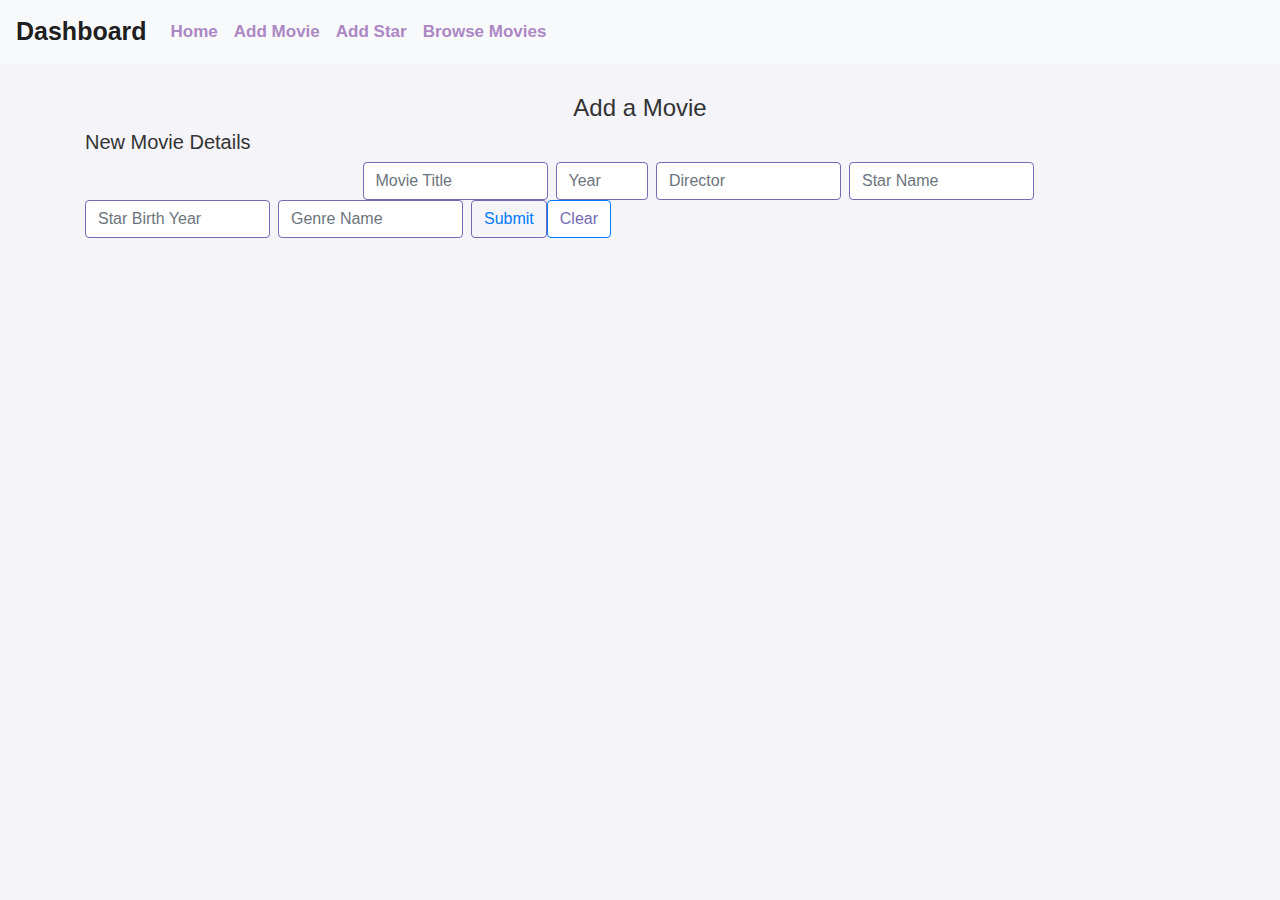
<file: WebContent/add-movie.html>
<!DOCTYPE html>
<html lang="en">
<head>
    <!-- Required meta tags -->
    <meta charset="utf-8" />
    <meta
            name="viewport"
            content="width=device-width, initial-scale=1, shrink-to-fit=no"
    />

    <!-- Bootstrap CSS -->
    <link
            rel="stylesheet"
            href="https://maxcdn.bootstrapcdn.com/bootstrap/4.0.0/css/bootstrap.min.css"
            integrity="sha384-Gn5384xqQ1aoWXA+058RXPxPg6fy4IWvTNh0E263XmFcJlSAwiGgFAW/dAiS6JXm"
            crossorigin="anonymous"
    />
    <link rel="stylesheet" type="text/css" href="style.css">

    <title>Add Movie</title>
</head>
<body>

<div id="employee-navbar-placeholder"></div>

<div class="container">
    <h2>Add a Movie</h2>
    <h5>New Movie Details</h5>
    <div class="add_container">
        <form id="add_form" method="POST" class="form-inline my-2 my-lg-0 ml-auto">
            <input type="hidden" name="actionType" value="addMovie">
            <input type="text" name="title" placeholder="Movie Title" class="form-control mr-sm-2 col-sm-2 offset-sm-3" style="border-color: #756AB6;">
            <input type="number" name="year" placeholder="Year" class="form-control mr-sm-2 col-sm-1" style="border-color: #756AB6;">
            <input type="text" name="director" placeholder="Director" class="form-control mr-sm-2 col-sm-2" style="border-color: #756AB6;">
            <input type="text" name="star" placeholder="Star Name" class="form-control mr-sm-2 col-sm-2" style="border-color: #756AB6;">
            <input type="number" name="starBirthYear" placeholder="Star Birth Year" class="form-control mr-sm-2 col-sm-2" style="border-color: #756AB6;">
            <input type="text" name="genre" placeholder="Genre Name" class="form-control mr-sm-2 col-sm-2" style="border-color: #756AB6;">
            <button type="submit" id="submit-btn" class="btn btn-outline-primary my-2 my-sm-0" style="border-color: #756AB6">Submit</button>
            <button type="reset" id="clear-btn" class="btn btn-outline-primary my-2 my-sm-0" style="background-color: #FFFFFF; color:#756AB6" >Clear</button>
        </form>
    </div>
</div>

<!-- Load jQuery and Bootstrap JS -->
<script src="https://ajax.googleapis.com/ajax/libs/jquery/3.2.1/jquery.min.js"></script>
<script src="https://cdnjs.cloudflare.com/ajax/libs/popper.js/1.12.9/umd/popper.min.js"></script>
<script src="https://maxcdn.bootstrapcdn.com/bootstrap/4.0.0/js/bootstrap.min.js"></script>

<!-- Load our own JS file -->
<!-- The path is relative to single-star.html, since these two files are in the same directory -->
<!-- Note the url does not contain a "/" in the beginning, which means the url is relative to current path
 otherwise the url is relative to the root path-->

<script src="add-movie.js"></script>
<script src="employee-nav.js"></script>
</body>
</html>
</file>
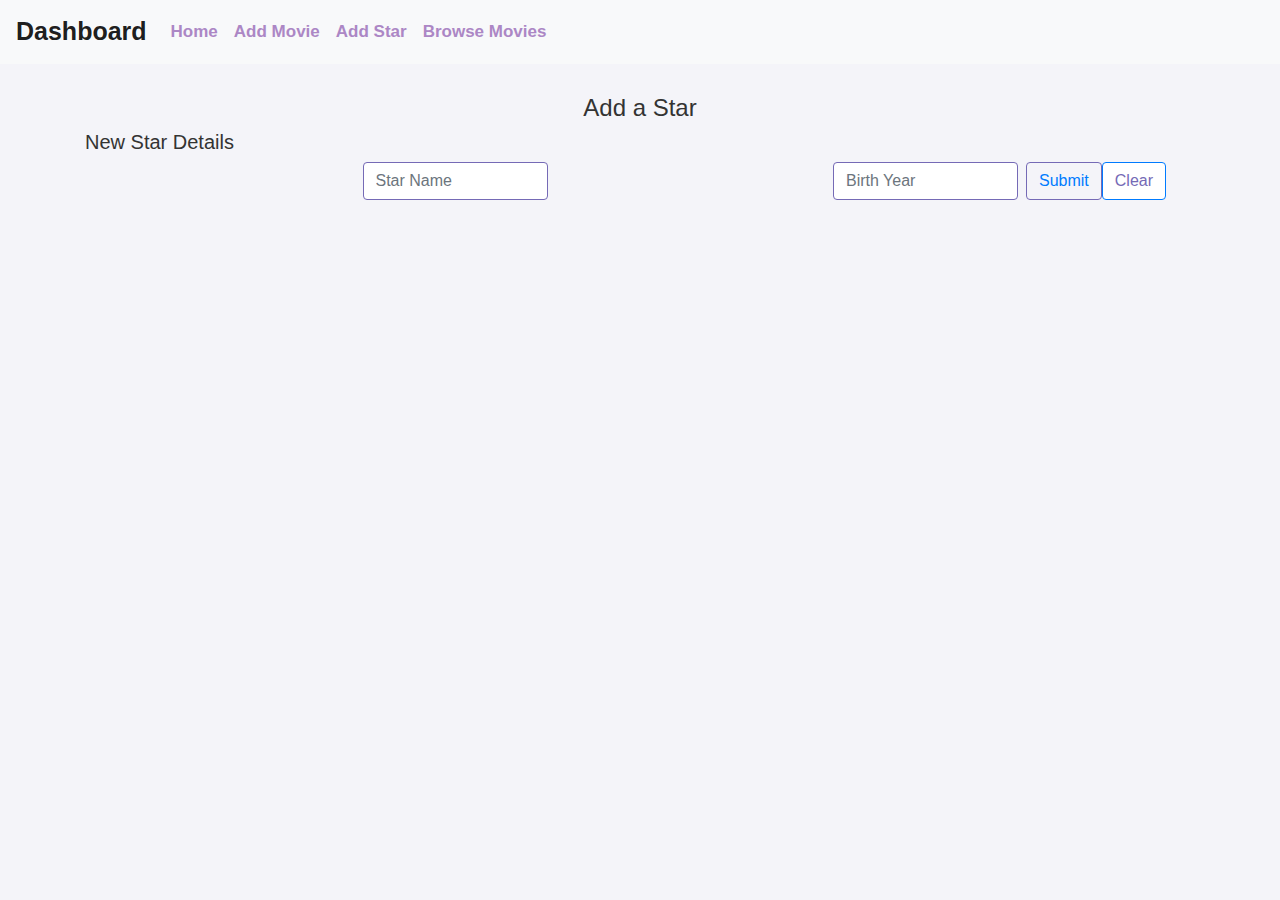
<file: WebContent/add-star.html>
<!DOCTYPE html>
<html lang="en">
<head>
    <!-- Required meta tags -->
    <meta charset="utf-8" />
    <meta
            name="viewport"
            content="width=device-width, initial-scale=1, shrink-to-fit=no"
    />

    <!-- Bootstrap CSS -->
    <link
            rel="stylesheet"
            href="https://maxcdn.bootstrapcdn.com/bootstrap/4.0.0/css/bootstrap.min.css"
            integrity="sha384-Gn5384xqQ1aoWXA+058RXPxPg6fy4IWvTNh0E263XmFcJlSAwiGgFAW/dAiS6JXm"
            crossorigin="anonymous"
    />
    <link rel="stylesheet" type="text/css" href="style.css">

    <title>Add Star</title>
</head>
<body>

<div id="employee-navbar-placeholder"></div>

<div class="container">
    <h2>Add a Star</h2>
    <h5>New Star Details</h5>
    <div class="add_container">
        <form id="add_form" method="POST" class="form-inline my-2 my-lg-0 ml-auto">
            <input type="hidden" name="actionType" value="addStar">
            <input type="text" name="name" placeholder="Star Name" class="form-control mr-sm-2 col-sm-2 offset-sm-3" style="border-color: #756AB6;">
            <input type="number" name="year" placeholder="Birth Year" class="form-control mr-sm-2 col-sm-2 offset-sm-3" style="border-color: #756AB6;">
            <button type="submit" id="submit-btn" class="btn btn-outline-primary my-2 my-sm-0" style="border-color: #756AB6">Submit</button>
            <button type="reset" id="clear-btn" class="btn btn-outline-primary my-2 my-sm-0" style="background-color: #FFFFFF; color:#756AB6" >Clear</button>
        </form>
    </div>
</div>

<!-- Load jQuery and Bootstrap JS -->
<script src="https://ajax.googleapis.com/ajax/libs/jquery/3.2.1/jquery.min.js"></script>
<script src="https://cdnjs.cloudflare.com/ajax/libs/popper.js/1.12.9/umd/popper.min.js"></script>
<script src="https://maxcdn.bootstrapcdn.com/bootstrap/4.0.0/js/bootstrap.min.js"></script>

<!-- Load our own JS file -->
<!-- The path is relative to single-star.html, since these two files are in the same directory -->
<!-- Note the url does not contain a "/" in the beginning, which means the url is relative to current path
 otherwise the url is relative to the root path-->

<script src="add-star.js"></script>
<script src="employee-nav.js"></script>
</body>
</html>
</file>
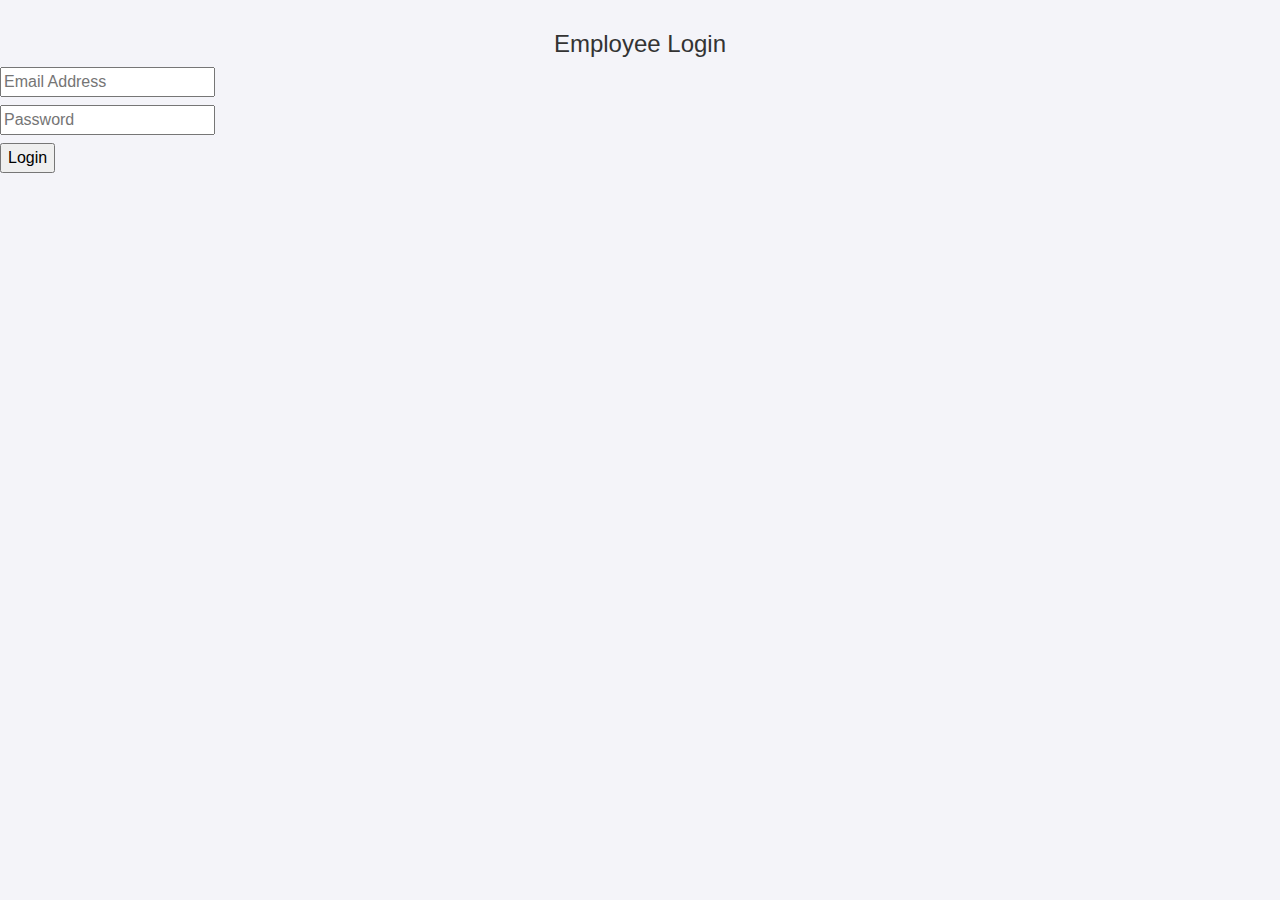
<file: WebContent/employee-login.html>
<!doctype html>
<html lang="en">
<head>
    <!-- Required meta tags -->
    <meta charset="utf-8">
    <meta name="viewport"
          content="width=device-width, initial-scale=1, shrink-to-fit=no">

    <!-- Bootstrap CSS -->
    <link rel="stylesheet" href="https://maxcdn.bootstrapcdn.com/bootstrap/4.0.0/css/bootstrap.min.css"
          integrity="sha384-Gn5384xqQ1aoWXA+058RXPxPg6fy4IWvTNh0E263XmFcJlSAwiGgFAW/dAiS6JXm" crossorigin="anonymous">
    <link rel="stylesheet" type="text/css" href="style.css">
    <title>Employee Login</title>
    <script src='https://www.google.com/recaptcha/api.js' type="text/javascript"></script>
</head>

<body>
<div class="form-container">
    <form id="employee_login" method="post" action="form-recaptcha">
        <h2>Employee Login</h2>
        <label>
            <input name="email" type="text" placeholder="Email Address" required>
        </label>
        <br>
        <label>
            <input name="password" type="password" placeholder="Password" required>
        </label>
        <br>
        <div id="employee_login_error"></div>
        <input type="submit" value="Login">
        <div class="g-recaptcha" data-sitekey="6LeTptgqAAAAAJbavL3WLwDYNr9aIb6d5S-B9mHF"></div>
    </form>
</div>


<!-- Load jQuery and Bootstrap JS -->
<script src="https://ajax.googleapis.com/ajax/libs/jquery/3.2.1/jquery.min.js"></script>
<script src="https://cdnjs.cloudflare.com/ajax/libs/popper.js/1.12.9/umd/popper.min.js"></script>
<script src="https://maxcdn.bootstrapcdn.com/bootstrap/4.0.0/js/bootstrap.min.js"></script>

<!-- Load our own JS file -->
<script src="employee-login.js"></script>

</body>
</html>
</file>
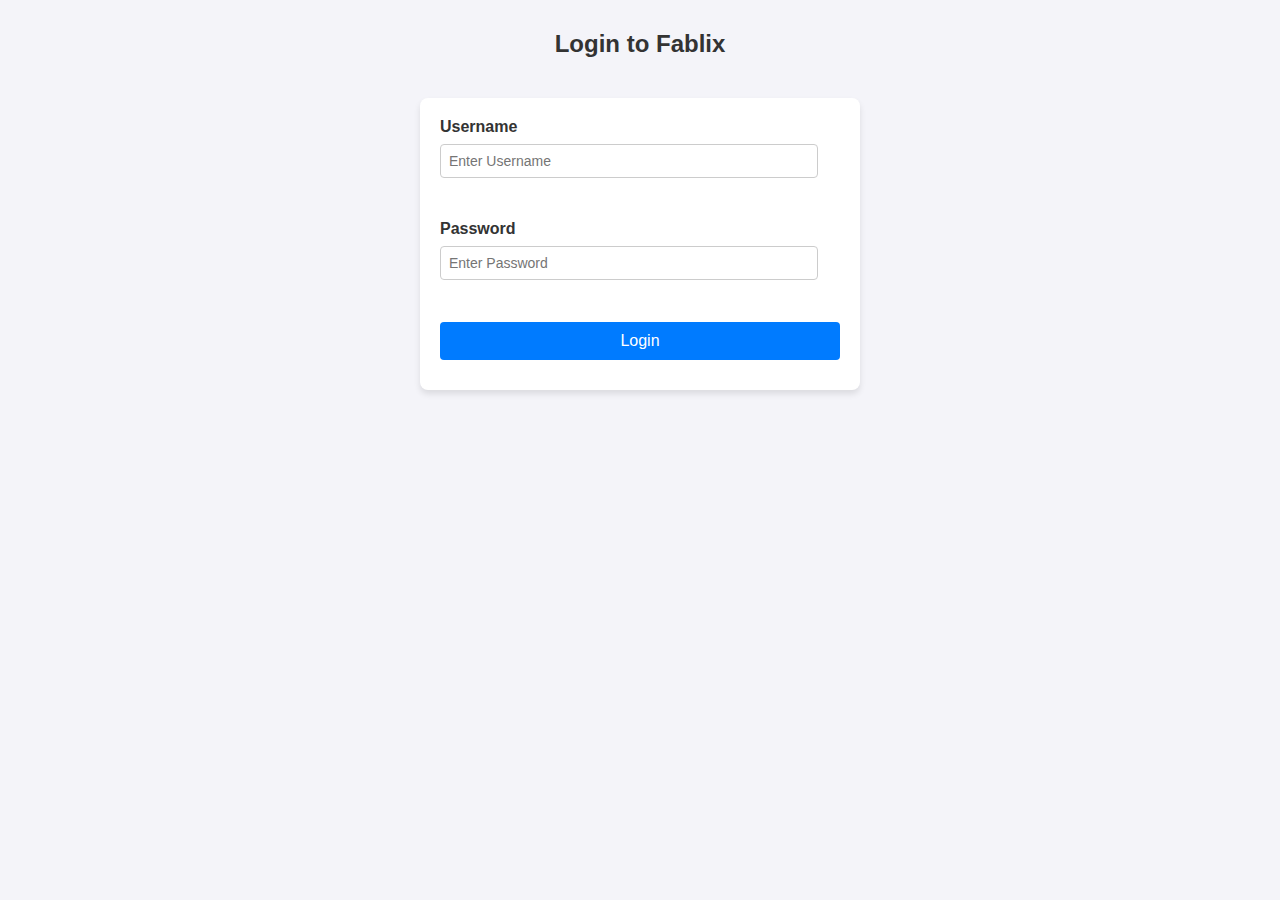
<file: WebContent/login.html>
<!-- This page will be redirected from any url if you are not logged in -->
<!DOCTYPE html>
<html lang="en">
<head>
    <meta charset="UTF-8">
    <title>Login to Fablix</title>
    <link rel="stylesheet" type="text/css" href="style.css">
</head>
<body>
<h2>Login to Fablix</h2>
<!-- Set the method to POST to avoid showing the username/password in the URL
     The default action is disabled to allow your own implementation. -->
<div class="login-container">
    <form id="login_form" method="post" action="#">
        <label><b>Username</b></label>
        <label>
            <input name="username" placeholder="Enter Username" type="text">
        </label>
        <br>
        <label><b>Password</b></label>
        <label>
            <input name="password" placeholder="Enter Password" type="password">
        </label>
        <br>
        <input type="submit" value="Login" class="login-button">
    </form>

    <div id="login_error_message"></div>
</div>
<!-- include jQuery-->
<script src="https://ajax.googleapis.com/ajax/libs/jquery/3.2.1/jquery.min.js"></script>
<!-- include our own JS file -->
<script src="login.js"></script>

</body>
</html>
</file>
<file: WebContent/style.css>
/* Global Styles */
body {
    font-family: Arial, sans-serif;
    margin: 0;
    padding: 0;
    background-color: #f4f4f9;
    color: #333;
}

/* Header Styling */
h1 {
    background-color: #333;
    color: #fff;
    text-align: center;
    padding: 15px 0;
    margin: 0;
    font-size: 24px;
    box-shadow: 0px 4px 6px rgba(0, 0, 0, 0.1);
}
.control-panel {
    width: 90%;
    margin: 20px auto;
    display: flex;
    flex-direction: column;
    gap: 20px;
}


.results-sort {
    display: flex;
    align-items: center;
    gap: 15px;
}

#search_form_container {
    margin-bottom: 20px;
}

#browse_genre_container {
    margin: 30px 0;
}

.back-to-index-btn {
    position: fixed;
    top: 10px;
    left: 10px;
    background-color: #007bff;
    color: white;
    padding: 10px 15px;
    text-decoration: none;
    border-radius: 5px;
    font-size: 14px;
    font-weight: bold;
    box-shadow: 0px 2px 4px rgba(0, 0, 0, 0.2);
    transition: background-color 0.3s ease;
}

.cart-btn {
    position: fixed;
    top: 10px;
    right: 10px;
    background-color: #007bff;
    color: white;
    padding: 10px 15px;
    text-decoration: none;
    border-radius: 5px;
    font-size: 14px;
    font-weight: bold;
    box-shadow: 0px 2px 4px rgba(0, 0, 0, 0.2);
    transition: background-color 0.3s ease;
}

.back-to-index-btn:hover {
    background-color: #0056b3;
}

.cart-btn:hover {
    background-color: #007bff;
}



.table {
    width: 90%;
    margin: 20px auto;
    border-collapse: collapse;
    box-shadow: 0px 4px 6px rgba(0, 0, 0, 0.1);
}

.table th, .table td {
    border: 1px solid #ddd;
    padding: 10px;
    text-align: left;
}

.table th {
    background-color: #007bff;
    color: white;
    font-weight: bold;
}

.table tr:nth-child(even) {
    background-color: #f2f2f2;
}

.table tr:hover {
    background-color: #ddd;
}

/* Info Container Styling */
#movie_info, #star_info {
    width: 80%;
    margin: 20px auto;
    padding: 15px;
    background-color: #fff;
    border-radius: 8px;
    box-shadow: 0px 4px 6px rgba(0, 0, 0, 0.1);
    text-align: center;
}

#movie_info h3, #star_info h3 {
    margin: 10px 0;
    font-size: 18px;
}

.cart-summary, .payment-form {
    margin-bottom: 30px;
    border: 1px solid #ccc;
    padding: 15px;
    border-radius: 5px;
}
.cart-table {
    width: 100%;
    border-collapse: collapse;
    margin-bottom: 10px;
}
.cart-table th, .cart-table td {
    border: 1px solid #ddd;
    padding: 8px;
    text-align: center;
}
.cart-table th {
    background-color: #f2f2f2;
}
.payment-form label {
    display: block;
    margin-bottom: 10px;
}
.payment-form input {
    padding: 6px;
    width: 300px;
    margin-top: 4px;
}
.payment-form button {
    padding: 8px 16px;
    font-size: 16px;
}

h2 {
    margin-top: 30px;
    text-align: center;
    font-size: 24px;
    color: #333;
}

.login-container {
    max-width: 400px;
    margin: 40px auto;
    background-color: #ffffff;
    border-radius: 8px;
    box-shadow: 0 4px 6px rgba(0,0,0,0.1);
    padding: 20px;
}

#login_form label {
    display: block;
    margin-bottom: 8px;
    font-weight: bold;
}

#login_form input[type="text"],
#login_form input[type="password"] {
    width: 90%;
    padding: 8px;
    margin-bottom: 16px;
    border: 1px solid #ccc;
    border-radius: 4px;
    font-size: 14px;
}

#login_form .login-button {
    width: 100%;
    background-color: #007bff;
    color: #fff;
    padding: 10px;
    font-size: 16px;
    border: none;
    border-radius: 4px;
    cursor: pointer;
}
#login_form .login-button:hover {
    background-color: #0056b3;
}

#login_error_message {
    margin-top: 10px;
    color: red;
    font-weight: bold;
    text-align: center;
}

.metadata-container {
    max-height: 90vh;
    overflow-y: auto;
    padding: 10px;
}

.metadata-container * {
    user-select: text;
}

#pagination {
    width: 90%;
    margin: 20px auto;
    text-align: center;
}


.autocomplete-suggestions {
    background-color: #fff !important;
    border: 1px solid #ccc !important;
    max-height: 200px;
    overflow-y: auto;
    position: absolute;
    z-index: 9999;
}

.autocomplete-suggestion {
    padding: 8px;
    cursor: pointer;
}

.autocomplete-suggestion:hover {
    background-color: #f2f2f2;
}
</file>
